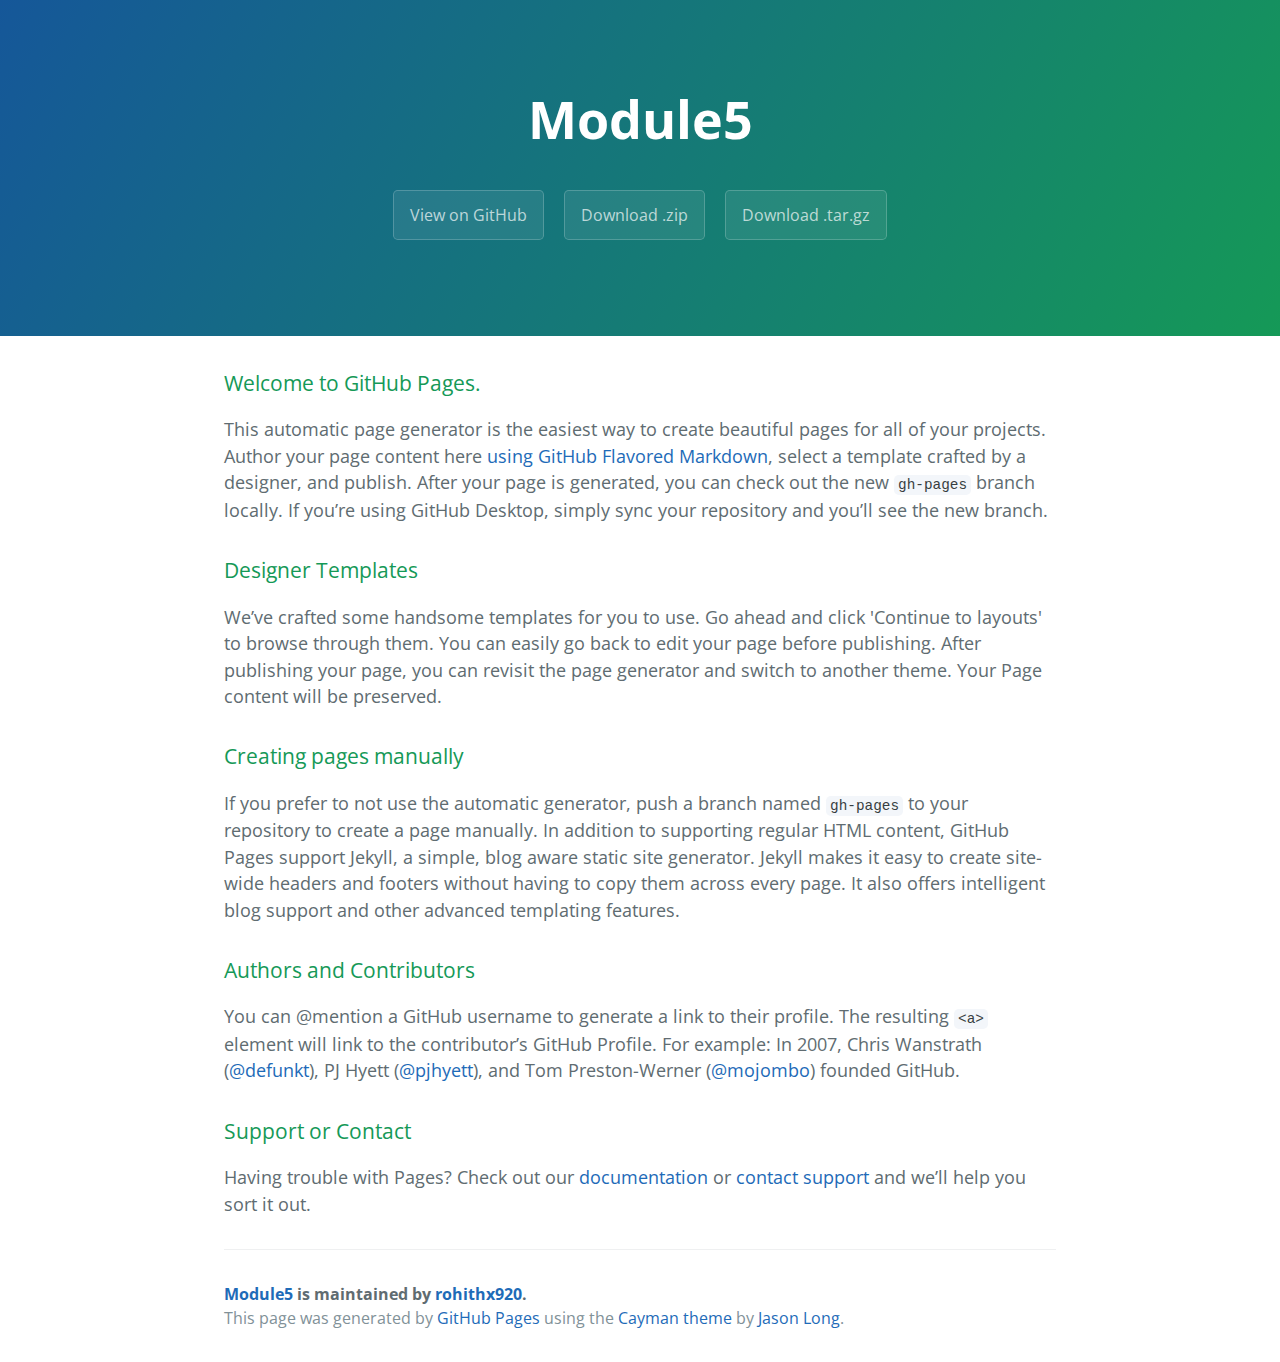
<file: index.html>
<!DOCTYPE html>
<html lang="en-us">
  <head>
    <meta charset="UTF-8">
    <title>Module5 by rohithx920</title>
    <meta name="viewport" content="width=device-width, initial-scale=1">
    <link rel="stylesheet" type="text/css" href="stylesheets/normalize.css" media="screen">
    <link href='https://fonts.googleapis.com/css?family=Open+Sans:400,700' rel='stylesheet' type='text/css'>
    <link rel="stylesheet" type="text/css" href="stylesheets/stylesheet.css" media="screen">
    <link rel="stylesheet" type="text/css" href="stylesheets/github-light.css" media="screen">
  </head>
  <body>
    <section class="page-header">
      <h1 class="project-name">Module5</h1>
      <h2 class="project-tagline"></h2>
      <a href="https://github.com/rohithx920/module5" class="btn">View on GitHub</a>
      <a href="https://github.com/rohithx920/module5/zipball/master" class="btn">Download .zip</a>
      <a href="https://github.com/rohithx920/module5/tarball/master" class="btn">Download .tar.gz</a>
    </section>

    <section class="main-content">
      <h3>
<a id="welcome-to-github-pages" class="anchor" href="#welcome-to-github-pages" aria-hidden="true"><span aria-hidden="true" class="octicon octicon-link"></span></a>Welcome to GitHub Pages.</h3>

<p>This automatic page generator is the easiest way to create beautiful pages for all of your projects. Author your page content here <a href="https://guides.github.com/features/mastering-markdown/">using GitHub Flavored Markdown</a>, select a template crafted by a designer, and publish. After your page is generated, you can check out the new <code>gh-pages</code> branch locally. If you’re using GitHub Desktop, simply sync your repository and you’ll see the new branch.</p>

<h3>
<a id="designer-templates" class="anchor" href="#designer-templates" aria-hidden="true"><span aria-hidden="true" class="octicon octicon-link"></span></a>Designer Templates</h3>

<p>We’ve crafted some handsome templates for you to use. Go ahead and click 'Continue to layouts' to browse through them. You can easily go back to edit your page before publishing. After publishing your page, you can revisit the page generator and switch to another theme. Your Page content will be preserved.</p>

<h3>
<a id="creating-pages-manually" class="anchor" href="#creating-pages-manually" aria-hidden="true"><span aria-hidden="true" class="octicon octicon-link"></span></a>Creating pages manually</h3>

<p>If you prefer to not use the automatic generator, push a branch named <code>gh-pages</code> to your repository to create a page manually. In addition to supporting regular HTML content, GitHub Pages support Jekyll, a simple, blog aware static site generator. Jekyll makes it easy to create site-wide headers and footers without having to copy them across every page. It also offers intelligent blog support and other advanced templating features.</p>

<h3>
<a id="authors-and-contributors" class="anchor" href="#authors-and-contributors" aria-hidden="true"><span aria-hidden="true" class="octicon octicon-link"></span></a>Authors and Contributors</h3>

<p>You can @mention a GitHub username to generate a link to their profile. The resulting <code>&lt;a&gt;</code> element will link to the contributor’s GitHub Profile. For example: In 2007, Chris Wanstrath (<a href="https://github.com/defunkt" class="user-mention">@defunkt</a>), PJ Hyett (<a href="https://github.com/pjhyett" class="user-mention">@pjhyett</a>), and Tom Preston-Werner (<a href="https://github.com/mojombo" class="user-mention">@mojombo</a>) founded GitHub.</p>

<h3>
<a id="support-or-contact" class="anchor" href="#support-or-contact" aria-hidden="true"><span aria-hidden="true" class="octicon octicon-link"></span></a>Support or Contact</h3>

<p>Having trouble with Pages? Check out our <a href="https://help.github.com/pages">documentation</a> or <a href="https://github.com/contact">contact support</a> and we’ll help you sort it out.</p>

      <footer class="site-footer">
        <span class="site-footer-owner"><a href="https://github.com/rohithx920/module5">Module5</a> is maintained by <a href="https://github.com/rohithx920">rohithx920</a>.</span>

        <span class="site-footer-credits">This page was generated by <a href="https://pages.github.com">GitHub Pages</a> using the <a href="https://github.com/jasonlong/cayman-theme">Cayman theme</a> by <a href="https://twitter.com/jasonlong">Jason Long</a>.</span>
      </footer>

    </section>

  
  </body>
</html>
</file>
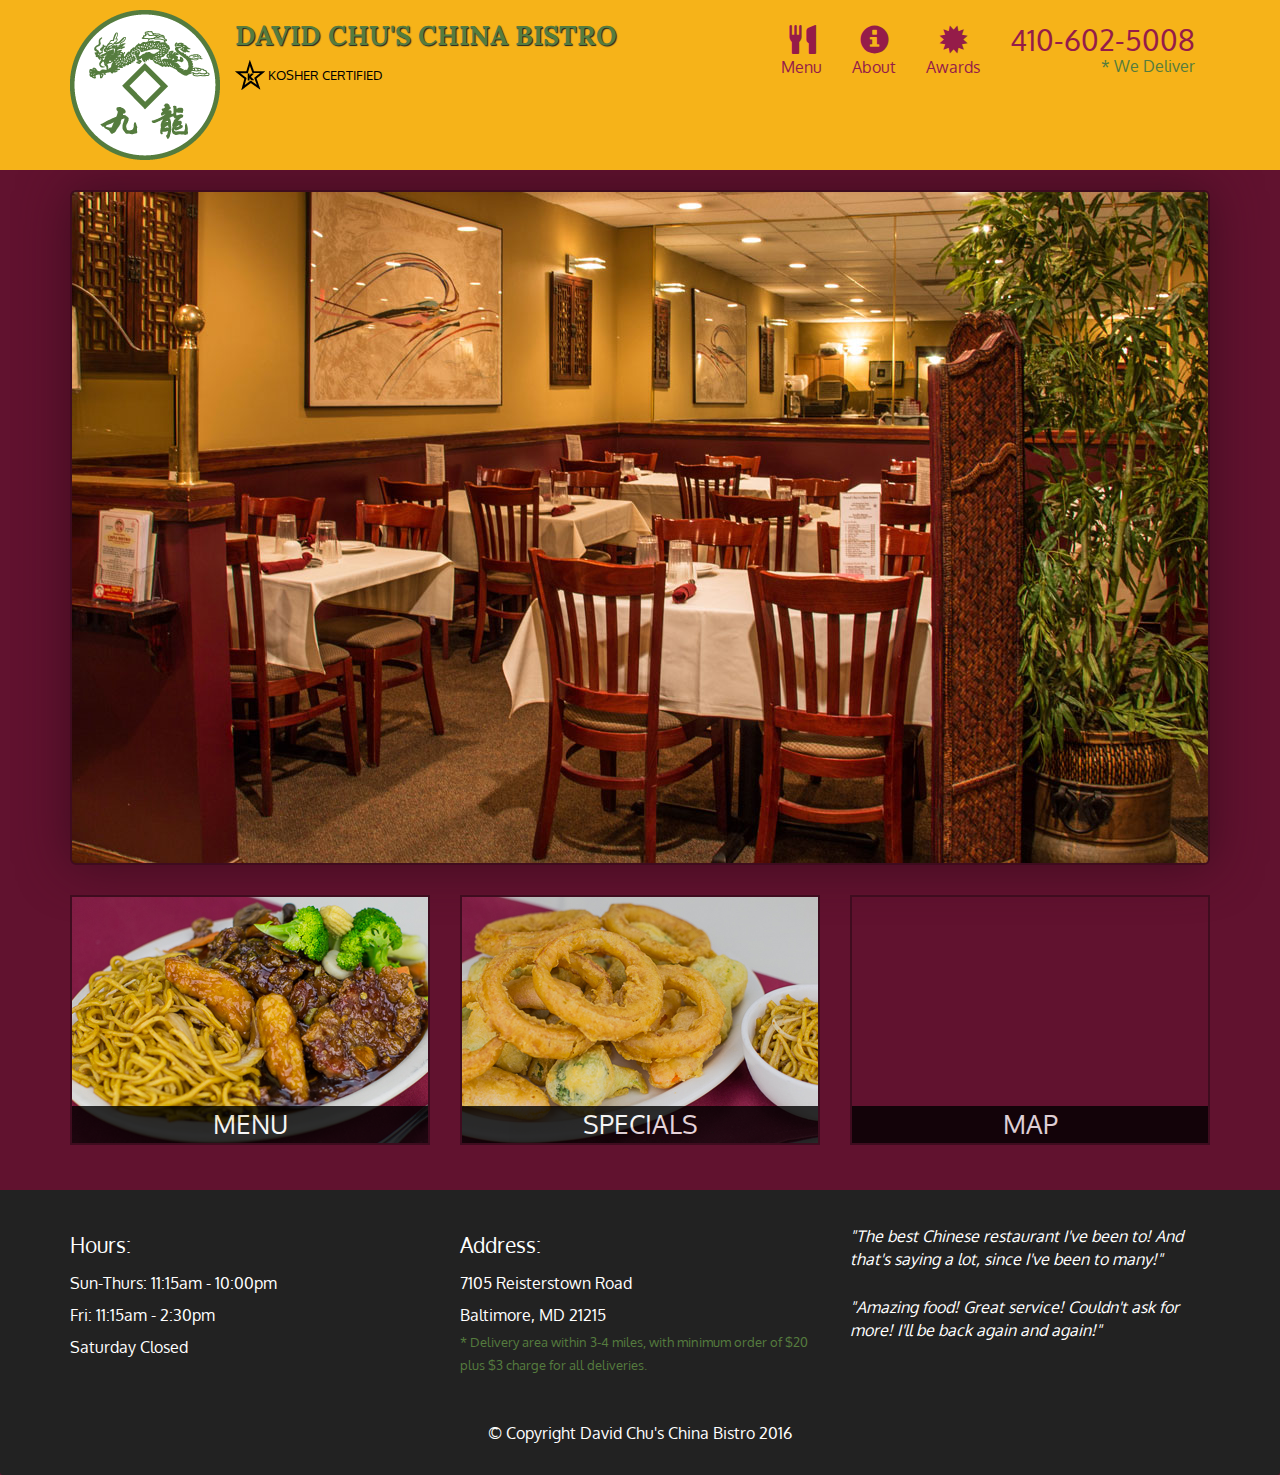
<file: after/index.html>
<!doctype html>
<html lang="en">
  <head>
    <meta charset="utf-8">
    <meta http-equiv="X-UA-Compatible" content="IE=edge">
    <meta name="viewport" content="width=device-width, initial-scale=1">
    <title>David Chu's China Bistro</title>
    <link rel="stylesheet" href="css/bootstrap.min.css">
    <link rel="stylesheet" href="css/styles.css">
    <link href='https://fonts.googleapis.com/css?family=Oxygen:400,300,700' rel='stylesheet' type='text/css'>
    <link href='https://fonts.googleapis.com/css?family=Lora' rel='stylesheet' type='text/css'>
  </head>
<body>
  <header>
    <nav id="header-nav" class="navbar navbar-default">
      <div class="container">
        <div class="navbar-header">
          <a href="index.html" class="pull-left visible-md visible-lg">
            <div id="logo-img"></div>
          </a>

          <div class="navbar-brand">
            <a href="index.html"><h1>David Chu's China Bistro</h1></a>
            <p>
              <img src="images/star-k-logo.png" alt="Kosher certification">
              <span>Kosher Certified</span>
            </p>
          </div>

          <button id="navbarToggle" type="button" class="navbar-toggle collapsed" data-toggle="collapse" data-target="#collapsable-nav" aria-expanded="false">
            <span class="sr-only">Toggle navigation</span>
            <span class="icon-bar"></span>
            <span class="icon-bar"></span>
            <span class="icon-bar"></span>
          </button>
        </div>
        
        <div id="collapsable-nav" class="collapse navbar-collapse">
           <ul id="nav-list" class="nav navbar-nav navbar-right">
            <li id="navHomeButton" class="visible-xs active">
              <a href="index.html">
                <span class="glyphicon glyphicon-home"></span> Home</a>
            </li>
            <li id="navMenuButton">
              <a href="#" onclick="$dc.loadMenuCategories();">
                <span class="glyphicon glyphicon-cutlery"></span><br class="hidden-xs"> Menu</a>
            </li>
            <li>
              <a href="#">
                <span class="glyphicon glyphicon-info-sign"></span><br class="hidden-xs"> About</a>
            </li>
            <li>
              <a href="#">
                <span class="glyphicon glyphicon-certificate"></span><br class="hidden-xs"> Awards</a>
            </li>
            <li id="phone" class="hidden-xs">
              <a href="tel:410-602-5008">
                <span>410-602-5008</span></a><div>* We Deliver</div>
            </li>
          </ul><!-- #nav-list -->
        </div><!-- .collapse .navbar-collapse -->
      </div><!-- .container -->
    </nav><!-- #header-nav -->
  </header>

  <div id="call-btn" class="visible-xs">
    <a class="btn" href="tel:410-602-5008">
    <span class="glyphicon glyphicon-earphone"></span>
    410-602-5008
    </a>
  </div>
  <div id="xs-deliver" class="text-center visible-xs">* We Deliver</div>

  <div id="main-content" class="container"></div>

  <footer class="panel-footer">
    <div class="container">
      <div class="row">
        <section id="hours" class="col-sm-4">
          <span>Hours:</span><br>
          Sun-Thurs: 11:15am - 10:00pm<br>
          Fri: 11:15am - 2:30pm<br>
          Saturday Closed
          <hr class="visible-xs">
        </section>
        <section id="address" class="col-sm-4">
          <span>Address:</span><br>
          7105 Reisterstown Road<br>
          Baltimore, MD 21215
          <p>* Delivery area within 3-4 miles, with minimum order of $20 plus $3 charge for all deliveries.</p>
          <hr class="visible-xs">
        </section>
        <section id="testimonials" class="col-sm-4">
          <p>"The best Chinese restaurant I've been to! And that's saying a lot, since I've been to many!"</p>
          <p>"Amazing food! Great service! Couldn't ask for more! I'll be back again and again!"</p>
        </section>
      </div>
      <div class="text-center">&copy; Copyright David Chu's China Bistro 2016</div>
    </div>
  </footer>

  <!-- jQuery (Bootstrap JS plugins depend on it) -->
  <script src="js/jquery-2.1.4.min.js"></script>
  <script src="js/bootstrap.min.js"></script>
  <script src="js/ajax-utils.js"></script>
  <script src="js/script.js"></script>
</body>
</html>
</file>
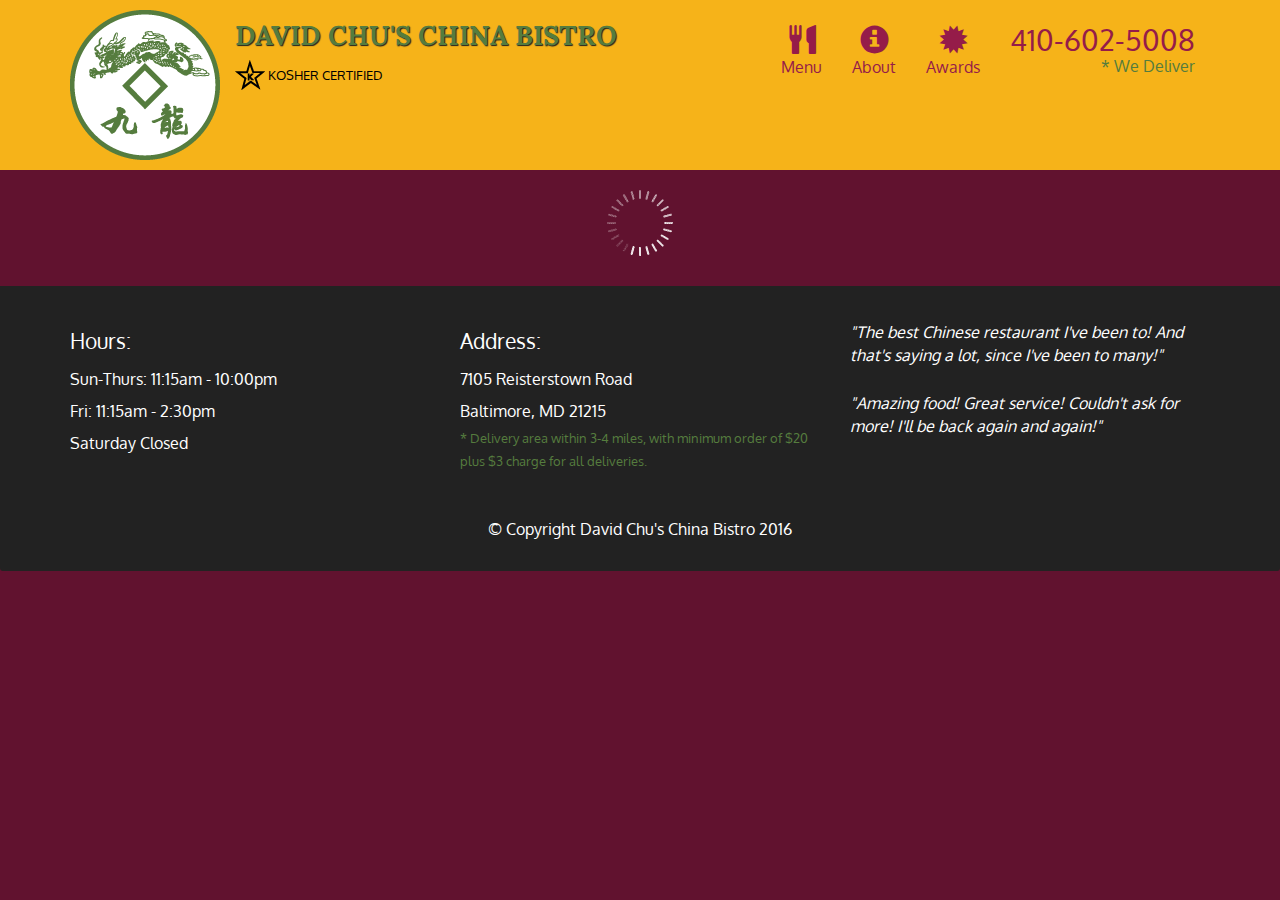
<file: version2/module5-solution-starter/index.html>
<!doctype html>
<html lang="en">
  <head>
    <meta charset="utf-8">
    <meta http-equiv="X-UA-Compatible" content="IE=edge">
    <meta name="viewport" content="width=device-width, initial-scale=1">
    <title>David Chu's China Bistro</title>
    <link rel="stylesheet" href="css/bootstrap.min.css">
    <link rel="stylesheet" href="css/styles.css">
    <link href='https://fonts.googleapis.com/css?family=Oxygen:400,300,700' rel='stylesheet' type='text/css'>
    <link href='https://fonts.googleapis.com/css?family=Lora' rel='stylesheet' type='text/css'>
  </head>
<body>
  <header>
    <nav id="header-nav" class="navbar navbar-default">
      <div class="container">
        <div class="navbar-header">
          <a href="index.html" class="pull-left visible-md visible-lg">
            <div id="logo-img" alt="Logo image"></div>
          </a>

          <div class="navbar-brand">
            <a href="index.html"><h1>David Chu's China Bistro</h1></a>
            <p>
              <img src="images/star-k-logo.png" alt="Kosher certification">
              <span>Kosher Certified</span>
            </p>
          </div>

          <button id="navbarToggle" type="button" class="navbar-toggle collapsed" data-toggle="collapse" data-target="#collapsable-nav" aria-expanded="false">
            <span class="sr-only">Toggle navigation</span>
            <span class="icon-bar"></span>
            <span class="icon-bar"></span>
            <span class="icon-bar"></span>
          </button>
        </div>
        
        <div id="collapsable-nav" class="collapse navbar-collapse">
           <ul id="nav-list" class="nav navbar-nav navbar-right">
            <li id="navHomeButton" class="visible-xs active">
              <a href="index.html">
                <span class="glyphicon glyphicon-home"></span> Home</a>
            </li>
            <li id="navMenuButton">
              <a href="#" onclick="$dc.loadMenuCategories();">
                <span class="glyphicon glyphicon-cutlery"></span><br class="hidden-xs"> Menu</a>
            </li>
            <li>
              <a href="#">
                <span class="glyphicon glyphicon-info-sign"></span><br class="hidden-xs"> About</a>
            </li>
            <li>
              <a href="#">
                <span class="glyphicon glyphicon-certificate"></span><br class="hidden-xs"> Awards</a>
            </li>
            <li id="phone" class="hidden-xs">
              <a href="tel:410-602-5008">
                <span>410-602-5008</span></a><div>* We Deliver</div>
            </li>
          </ul><!-- #nav-list -->
        </div><!-- .collapse .navbar-collapse -->
      </div><!-- .container -->
    </nav><!-- #header-nav -->
  </header>

  <div id="call-btn" class="visible-xs">
    <a class="btn" href="tel:410-602-5008">
    <span class="glyphicon glyphicon-earphone"></span>
    410-602-5008
    </a>
  </div>
  <div id="xs-deliver" class="text-center visible-xs">* We Deliver</div>

  <div id="main-content" class="container"></div>

  <footer class="panel-footer">
    <div class="container">
      <div class="row">
        <section id="hours" class="col-sm-4">
          <span>Hours:</span><br>
          Sun-Thurs: 11:15am - 10:00pm<br>
          Fri: 11:15am - 2:30pm<br>
          Saturday Closed
          <hr class="visible-xs">
        </section>
        <section id="address" class="col-sm-4">
          <span>Address:</span><br>
          7105 Reisterstown Road<br>
          Baltimore, MD 21215
          <p>* Delivery area within 3-4 miles, with minimum order of $20 plus $3 charge for all deliveries.</p>
          <hr class="visible-xs">
        </section>
        <section id="testimonials" class="col-sm-4">
          <p>"The best Chinese restaurant I've been to! And that's saying a lot, since I've been to many!"</p>
          <p>"Amazing food! Great service! Couldn't ask for more! I'll be back again and again!"</p>
        </section>
      </div>
      <div class="text-center">&copy; Copyright David Chu's China Bistro 2016</div>
    </div>
  </footer>

  <!-- jQuery (Bootstrap JS plugins depend on it) -->
  <script src="js/jquery-2.1.4.min.js"></script>
  <script src="js/bootstrap.min.js"></script>
  <script src="js/ajax-utils.js"></script>
  <script src="js/script.js"></script>
</body>
</html>
</file>
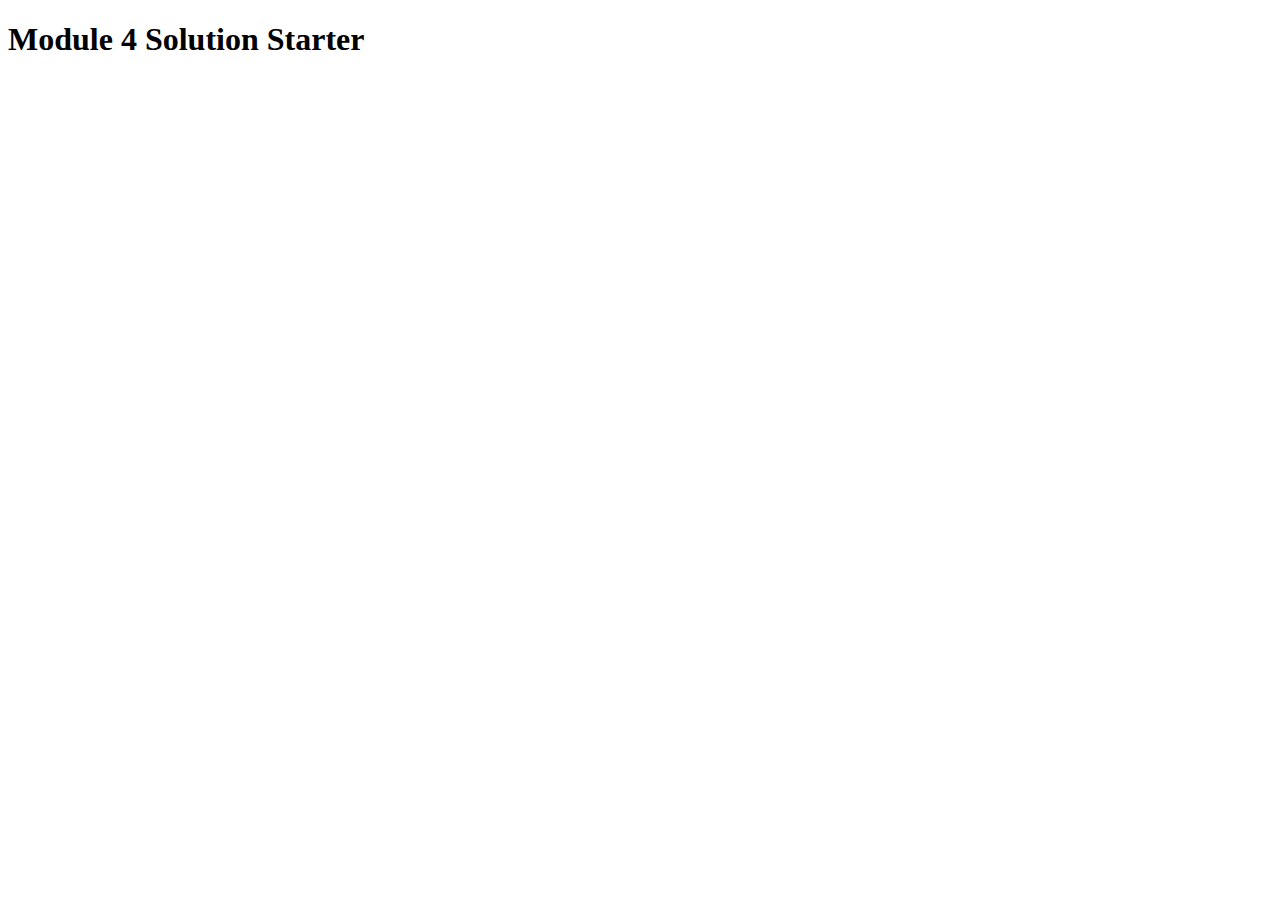
<file: version2/module4-solution-starter/easier/index.html>
<!DOCTYPE html>
<html>
<head>
  <meta charset="utf-8">
  <title>Module 4 Solution Starter</title>
  <script src="SpeakHello.js"></script>
  <script src="SpeakGoodBye.js"></script>
  <script src="script.js"></script>
</head>
<body>
  <h1>Module 4 Solution Starter</h1>
</body>
</html>
</file>
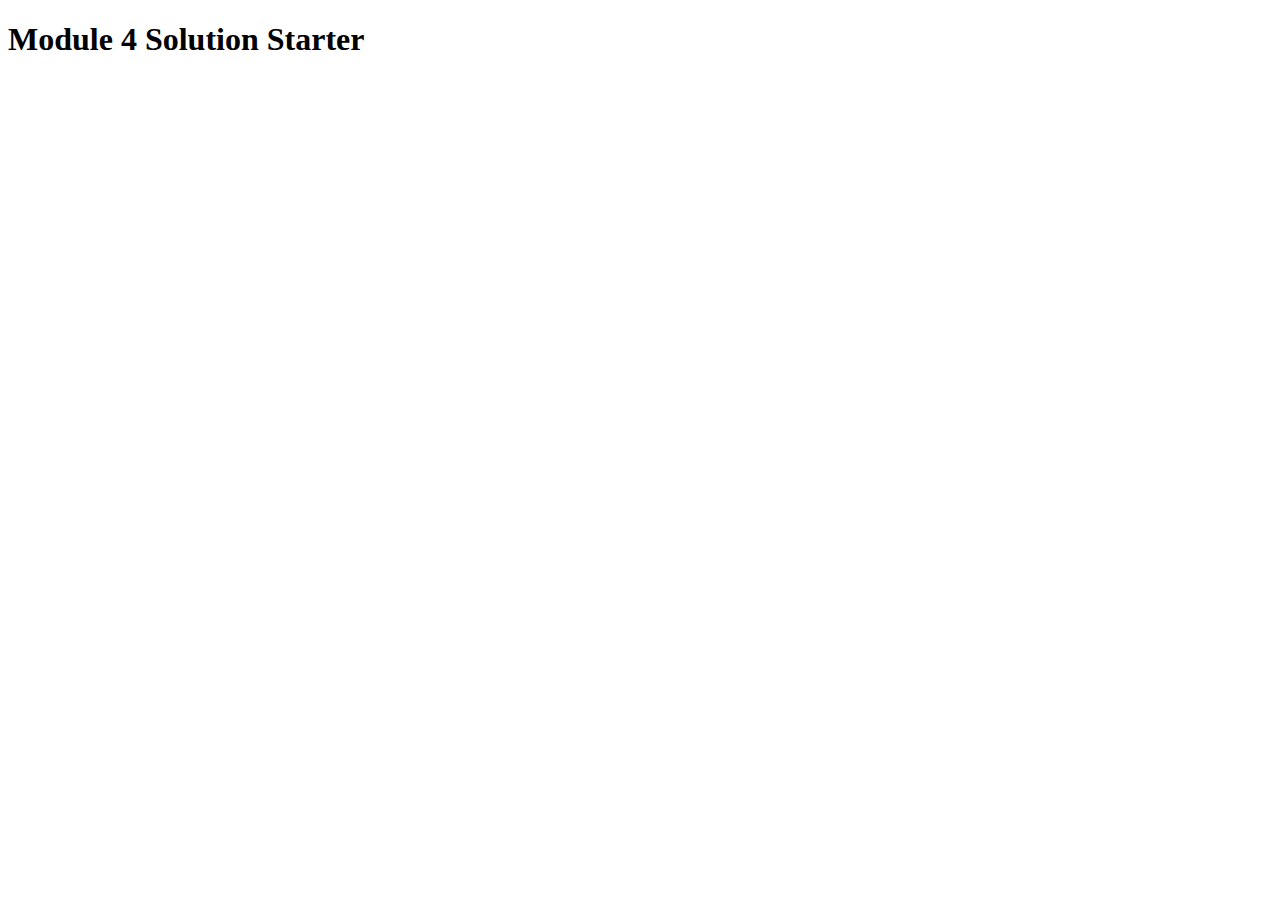
<file: version2/module4-solution-starter/harder/index.html>
<!DOCTYPE html>
<html>
<head>
  <meta charset="utf-8">
  <title>Module 4 Solution Starter</title>
  <script>
    var names = []; // DO NOT REMOVE
  </script>
  <script src="SpeakHello.js"></script>
  <script src="SpeakGoodBye.js"></script>
  <script src="script.js"></script>
</head>
<body>
  <h1>Module 4 Solution Starter</h1>
</body>
</html>
</file>
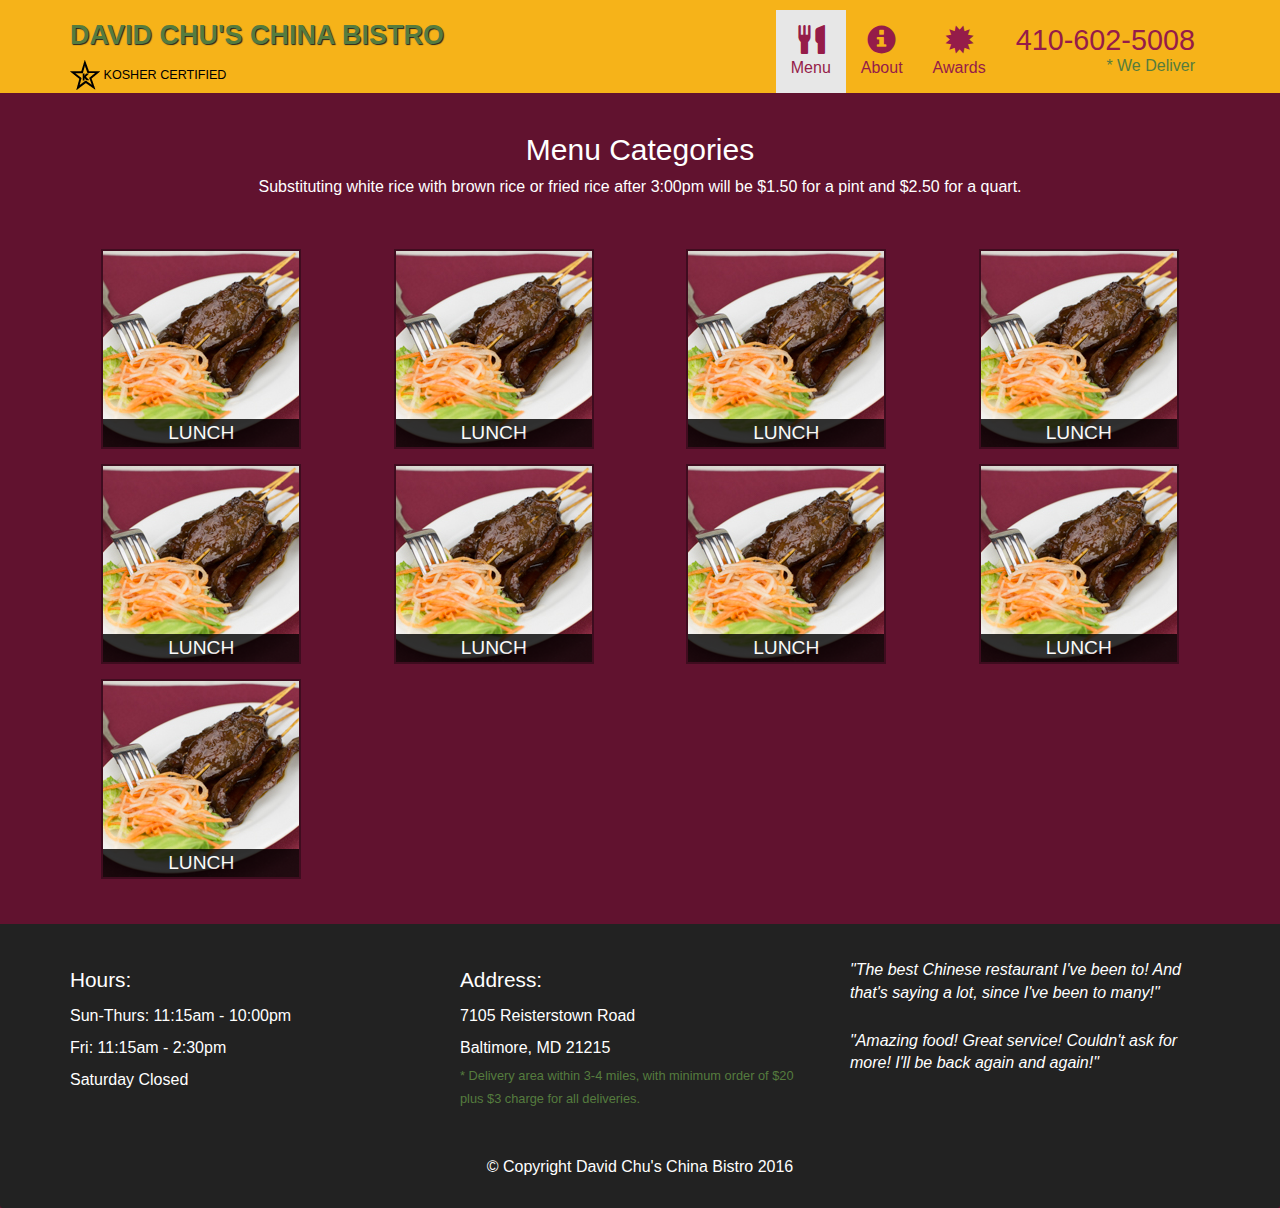
<file: module5/menu-categories.html>
<!doctype html>
<html lang="en">
  <head>
    <meta charset="utf-8">
    <meta http-equiv="X-UA-Compatible" content="IE=edge">
    <meta name="viewport" content="width=device-width, initial-scale=1">
    <title>David Chu's China Bistro</title>
    <link rel="stylesheet" href="css/bootstrap.min.css">
    <link rel="stylesheet" href="css/styles.css">
    <link href='https://fonts.googleapis.com/css?family=Oxygen:400,300,700' rel='stylesheet' type='text/css'>
    <link href='https://fonts.googleapis.com/css?family=Lora' rel='stylesheet' type='text/css'>
  </head>
<body>
  <header>
    <nav id="header-nav" class="navbar navbar-default">
      <div class="container">
        <div class="navbar-header">
          <a href="index.html" class="pull-left visible-md visible-lg">
            <div id="logo-img"></div>
          </a>

          <div class="navbar-brand">
            <a href="index.html"><h1>David Chu's China Bistro</h1></a>
            <p>
              <img src="images/star-k-logo.png" alt="Kosher certification">
              <span>Kosher Certified</span>
            </p>
          </div>

          <button type="button" class="navbar-toggle collapsed" data-toggle="collapse" data-target="#collapsable-nav" aria-expanded="false">
            <span class="sr-only">Toggle navigation</span>
            <span class="icon-bar"></span>
            <span class="icon-bar"></span>
            <span class="icon-bar"></span>
          </button>
        </div>
        
        <div id="collapsable-nav" class="collapse navbar-collapse">
           <ul id="nav-list" class="nav navbar-nav navbar-right">
             <li class="visible-xs">
                      <a href="index.html">
                        <span class="glyphicon glyphicon-home"></span><br class="hidden-xs"> Home</a>
            </li>
            <li class="active">
              <a href="menu-categories.html">
                <span class="glyphicon glyphicon-cutlery"></span><br class="hidden-xs"> Menu</a>
            </li>
            <li>
              <a href="#">
                <span class="glyphicon glyphicon-info-sign"></span><br class="hidden-xs"> About</a>
            </li>
            <li>
              <a href="#">
                <span class="glyphicon glyphicon-certificate"></span><br class="hidden-xs"> Awards</a>
            </li>
            <li id="phone" class="hidden-xs">
              <a href="tel:410-602-5008">
                <span>410-602-5008</span></a><div>* We Deliver</div>
            </li>
          </ul><!-- #nav-list -->
        </div><!-- .collapse .navbar-collapse -->
      </div><!-- .container -->
    </nav><!-- #header-nav -->
  </header>

  <div id="call-btn" class="visible-xs">
    <a class="btn" href="tel:410-602-5008">
    <span class="glyphicon glyphicon-earphone"></span>
    410-602-5008
    </a>
  </div>
  <div id="xs-deliver" class="text-center visible-xs">* We Deliver</div>

  <div id="main-content" class="container">
    <h2 id="menu-categories-title" class="text-center">Menu Categories</h2>
    <div class="text-center">
      Substituting white rice with brown rice or fried rice after 3:00pm will be $1.50 for a pint and $2.50 for a quart.
    </div>

    <section class="row">
      <div class="col-md-3 col-sm-4 col-xs-6 col-xxs-12">
        <a href="single-category.html">
          <div class="category-tile">
            <img width="200" height="200" src="images/menu/B/B.jpg" alt="Lunch">
            <span>Lunch</span>
          </div>
        </a>
      </div>
      <div class="col-md-3 col-sm-4 col-xs-6 col-xxs-12">
        <a href="single-category.html">
          <div class="category-tile">
            <img width="200" height="200" src="images/menu/B/B.jpg" alt="Lunch">
            <span>Lunch</span>
          </div>
        </a>
      </div>
      <div class="col-md-3 col-sm-4 col-xs-6 col-xxs-12">
        <a href="single-category.html">
          <div class="category-tile">
            <img width="200" height="200" src="images/menu/B/B.jpg" alt="Lunch">
            <span>Lunch</span>
          </div>
        </a>
      </div>
      <div class="col-md-3 col-sm-4 col-xs-6 col-xxs-12">
        <a href="single-category.html">
          <div class="category-tile">
            <img width="200" height="200" src="images/menu/B/B.jpg" alt="Lunch">
            <span>Lunch</span>
          </div>
        </a>
      </div>
      <div class="col-md-3 col-sm-4 col-xs-6 col-xxs-12">
        <a href="single-category.html">
          <div class="category-tile">
            <img width="200" height="200" src="images/menu/B/B.jpg" alt="Lunch">
            <span>Lunch</span>
          </div>
        </a>
      </div>
      <div class="col-md-3 col-sm-4 col-xs-6 col-xxs-12">
        <a href="single-category.html">
          <div class="category-tile">
            <img width="200" height="200" src="images/menu/B/B.jpg" alt="Lunch">
            <span>Lunch</span>
          </div>
        </a>
      </div>
      <div class="col-md-3 col-sm-4 col-xs-6 col-xxs-12">
        <a href="single-category.html">
          <div class="category-tile">
            <img width="200" height="200" src="images/menu/B/B.jpg" alt="Lunch">
            <span>Lunch</span>
          </div>
        </a>
      </div>
      <div class="col-md-3 col-sm-4 col-xs-6 col-xxs-12">
        <a href="single-category.html">
          <div class="category-tile">
            <img width="200" height="200" src="images/menu/B/B.jpg" alt="Lunch">
            <span>Lunch</span>
          </div>
        </a>
      </div>
      <div class="col-md-3 col-sm-4 col-xs-6 col-xxs-12">
        <a href="single-category.html">
          <div class="category-tile">
            <img width="200" height="200" src="images/menu/B/B.jpg" alt="Lunch">
            <span>Lunch</span>
          </div>
        </a>
      </div>
    </section>

  </div><!-- End of #main-content -->

  <footer class="panel-footer">
    <div class="container">
      <div class="row">
        <section id="hours" class="col-sm-4">
          <span>Hours:</span><br>
          Sun-Thurs: 11:15am - 10:00pm<br>
          Fri: 11:15am - 2:30pm<br>
          Saturday Closed
          <hr class="visible-xs">
        </section>
        <section id="address" class="col-sm-4">
          <span>Address:</span><br>
          7105 Reisterstown Road<br>
          Baltimore, MD 21215
          <p>* Delivery area within 3-4 miles, with minimum order of $20 plus $3 charge for all deliveries.</p>
          <hr class="visible-xs">
        </section>
        <section id="testimonials" class="col-sm-4">
          <p>"The best Chinese restaurant I've been to! And that's saying a lot, since I've been to many!"</p>
          <p>"Amazing food! Great service! Couldn't ask for more! I'll be back again and again!"</p>
        </section>
      </div>
      <div class="text-center">&copy; Copyright David Chu's China Bistro 2016</div>
    </div>
  </footer>

  <!-- jQuery (Bootstrap JS plugins depend on it) -->
  <!-- jQuery (Bootstrap JS plugins depend on it) -->
      <script src="js/jquery-3.1.0.min.js"></script>
      <script src="js/bootstrap.min.js"></script>
      <!--<script src="js/script.js"></script> -->
</body>
</html>
</file>
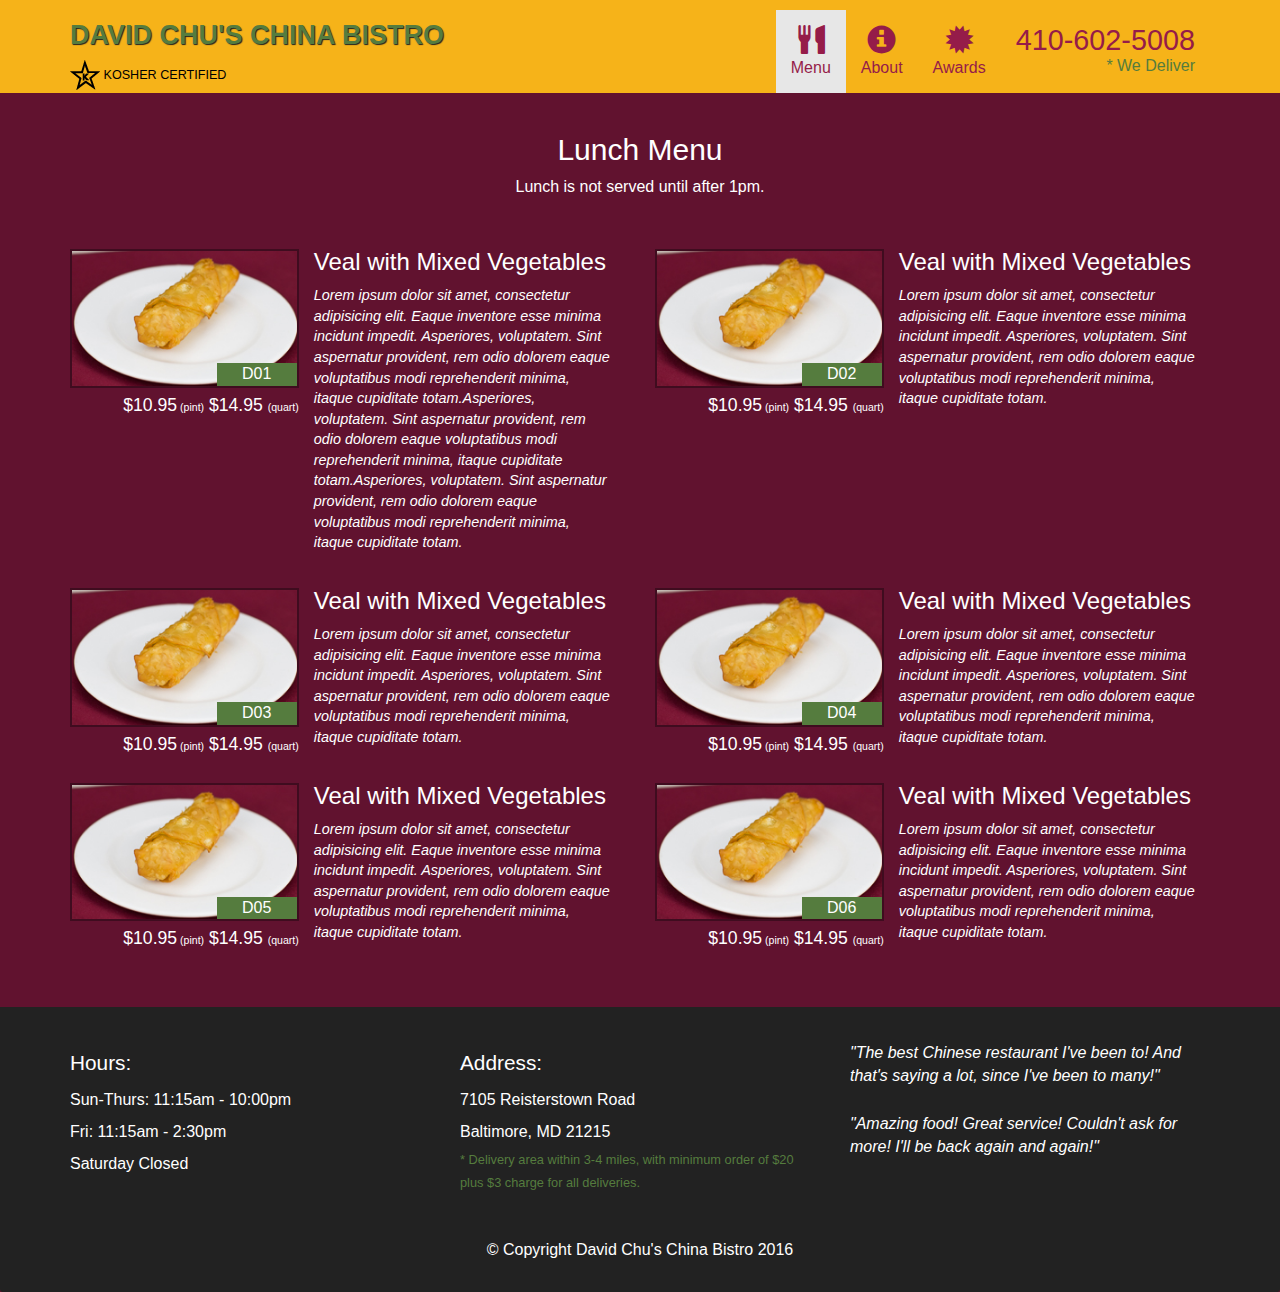
<file: module5/single-category.html>
<!doctype html>
<html lang="en">
  <head>
    <meta charset="utf-8">
    <meta http-equiv="X-UA-Compatible" content="IE=edge">
    <meta name="viewport" content="width=device-width, initial-scale=1">
    <title>David Chu's China Bistro</title>
    <link rel="stylesheet" href="css/bootstrap.min.css">
    <link rel="stylesheet" href="css/styles.css">
    <link href='https://fonts.googleapis.com/css?family=Oxygen:400,300,700' rel='stylesheet' type='text/css'>
    <link href='https://fonts.googleapis.com/css?family=Lora' rel='stylesheet' type='text/css'>
  </head>
<body>
  <header>
    <nav id="header-nav" class="navbar navbar-default">
      <div class="container">
        <div class="navbar-header">
          <a href="index.html" class="pull-left visible-md visible-lg">
            <div id="logo-img"></div>
          </a>

          <div class="navbar-brand">
            <a href="index.html"><h1>David Chu's China Bistro</h1></a>
            <p>
              <img src="images/star-k-logo.png" alt="Kosher certification">
              <span>Kosher Certified</span>
            </p>
          </div>

          <button type="button" class="navbar-toggle collapsed" data-toggle="collapse" data-target="#collapsable-nav" aria-expanded="false">
            <span class="sr-only">Toggle navigation</span>
            <span class="icon-bar"></span>
            <span class="icon-bar"></span>
            <span class="icon-bar"></span>
          </button>
        </div>
        
        <div id="collapsable-nav" class="collapse navbar-collapse">
           <ul id="nav-list" class="nav navbar-nav navbar-right">
             <li class="visible-xs">
                      <a href="index.html">
                        <span class="glyphicon glyphicon-home"></span><br class="hidden-xs"> Home</a>
            </li>
            <li class="active">
              <a href="menu-categories.html">
                <span class="glyphicon glyphicon-cutlery"></span><br class="hidden-xs"> Menu</a>
            </li>
            <li>
              <a href="#">
                <span class="glyphicon glyphicon-info-sign"></span><br class="hidden-xs"> About</a>
            </li>
            <li>
              <a href="#">
                <span class="glyphicon glyphicon-certificate"></span><br class="hidden-xs"> Awards</a>
            </li>
            <li id="phone" class="hidden-xs">
              <a href="tel:410-602-5008">
                <span>410-602-5008</span></a><div>* We Deliver</div>
            </li>
          </ul><!-- #nav-list -->
        </div><!-- .collapse .navbar-collapse -->
      </div><!-- .container -->
    </nav><!-- #header-nav -->
  </header>

  <div id="call-btn" class="visible-xs">
    <a class="btn" href="tel:410-602-5008">
    <span class="glyphicon glyphicon-earphone"></span>
    410-602-5008
    </a>
  </div>
  <div id="xs-deliver" class="text-center visible-xs">* We Deliver</div>

  <div id="main-content" class="container">
    <h2 id="menu-categories-title" class="text-center">Lunch Menu</h2>
    <div class="text-center">Lunch is not served until after 1pm.</div>

    <section class="row">
      <div class="menu-item-tile col-md-6">
        <div class="row">
          <div class="col-sm-5">
            <div class="menu-item-photo">
              <div>D01</div>
              <img class="img-responsive" width="250" height="150" src="images/menu/B/B-1.jpg" alt="Item">
            </div>
            <div class="menu-item-price">$10.95<span> (pint)</span> $14.95 <span>(quart)</span></div>
          </div>
          <div class="menu-item-description col-sm-7">
            <h3 class="menu-item-title">Veal with Mixed Vegetables</h3>
            <p class="menu-item-details">Lorem ipsum dolor sit amet, consectetur adipisicing elit. Eaque inventore esse minima incidunt impedit. Asperiores, voluptatem. Sint aspernatur provident, rem odio dolorem eaque voluptatibus modi reprehenderit minima, itaque cupiditate totam.Asperiores, voluptatem. Sint aspernatur provident, rem odio dolorem eaque voluptatibus modi reprehenderit minima, itaque cupiditate totam.Asperiores, voluptatem. Sint aspernatur provident, rem odio dolorem eaque voluptatibus modi reprehenderit minima, itaque cupiditate totam.</p>
          </div>
        </div>
        <hr class="visible-xs">
      </div>

      <div class="menu-item-tile col-md-6">
        <div class="row">
          <div class="col-sm-5">
            <div class="menu-item-photo">
              <div>D02</div>
              <img class="img-responsive" width="250" height="150" src="images/menu/B/B-1.jpg" alt="Item">
            </div>
            <div class="menu-item-price">$10.95<span> (pint)</span> $14.95 <span>(quart)</span></div>
          </div>
          <div class="menu-item-description col-sm-7">
            <h3 class="menu-item-title">Veal with Mixed Vegetables</h3>
            <p class="menu-item-details">Lorem ipsum dolor sit amet, consectetur adipisicing elit. Eaque inventore esse minima incidunt impedit. Asperiores, voluptatem. Sint aspernatur provident, rem odio dolorem eaque voluptatibus modi reprehenderit minima, itaque cupiditate totam.</p>
          </div>
        </div>
        <hr class="visible-xs">
      </div>
      <!-- Add after every 2nd menu-item-tile -->
      <div class="clearfix visible-lg-block visible-md-block"></div>

      <div class="menu-item-tile col-md-6">
        <div class="row">
          <div class="col-sm-5">
            <div class="menu-item-photo">
              <div>D03</div>
              <img class="img-responsive" width="250" height="150" src="images/menu/B/B-1.jpg" alt="Item">
            </div>
            <div class="menu-item-price">$10.95<span> (pint)</span> $14.95 <span>(quart)</span></div>
          </div>
          <div class="menu-item-description col-sm-7">
            <h3 class="menu-item-title">Veal with Mixed Vegetables</h3>
            <p class="menu-item-details">Lorem ipsum dolor sit amet, consectetur adipisicing elit. Eaque inventore esse minima incidunt impedit. Asperiores, voluptatem. Sint aspernatur provident, rem odio dolorem eaque voluptatibus modi reprehenderit minima, itaque cupiditate totam.</p>
          </div>
        </div>
        <hr class="visible-xs">
      </div>

      <div class="menu-item-tile col-md-6">
        <div class="row">
          <div class="col-sm-5">
            <div class="menu-item-photo">
              <div>D04</div>
              <img class="img-responsive" width="250" height="150" src="images/menu/B/B-1.jpg" alt="Item">
            </div>
            <div class="menu-item-price">$10.95<span> (pint)</span> $14.95 <span>(quart)</span></div>
          </div>
          <div class="menu-item-description col-sm-7">
            <h3 class="menu-item-title">Veal with Mixed Vegetables</h3>
            <p class="menu-item-details">Lorem ipsum dolor sit amet, consectetur adipisicing elit. Eaque inventore esse minima incidunt impedit. Asperiores, voluptatem. Sint aspernatur provident, rem odio dolorem eaque voluptatibus modi reprehenderit minima, itaque cupiditate totam.</p>
          </div>
        </div>
        <hr class="visible-xs">
      </div>
      <!-- Add after every 2nd menu-item-tile -->
      <div class="clearfix visible-lg-block visible-md-block"></div>

      <div class="menu-item-tile col-md-6">
        <div class="row">
          <div class="col-sm-5">
            <div class="menu-item-photo">
              <div>D05</div>
              <img class="img-responsive" width="250" height="150" src="images/menu/B/B-1.jpg" alt="Item">
            </div>
            <div class="menu-item-price">$10.95<span> (pint)</span> $14.95 <span>(quart)</span></div>
          </div>
          <div class="menu-item-description col-sm-7">
            <h3 class="menu-item-title">Veal with Mixed Vegetables</h3>
            <p class="menu-item-details">Lorem ipsum dolor sit amet, consectetur adipisicing elit. Eaque inventore esse minima incidunt impedit. Asperiores, voluptatem. Sint aspernatur provident, rem odio dolorem eaque voluptatibus modi reprehenderit minima, itaque cupiditate totam.</p>
          </div>
        </div>
        <hr class="visible-xs">
      </div>

      <div class="menu-item-tile col-md-6">
        <div class="row">
          <div class="col-sm-5">
            <div class="menu-item-photo">
              <div>D06</div>
              <img class="img-responsive" width="250" height="150" src="images/menu/B/B-1.jpg" alt="Item">
            </div>
            <div class="menu-item-price">$10.95<span> (pint)</span> $14.95 <span>(quart)</span></div>
          </div>
          <div class="menu-item-description col-sm-7">
            <h3 class="menu-item-title">Veal with Mixed Vegetables</h3>
            <p class="menu-item-details">Lorem ipsum dolor sit amet, consectetur adipisicing elit. Eaque inventore esse minima incidunt impedit. Asperiores, voluptatem. Sint aspernatur provident, rem odio dolorem eaque voluptatibus modi reprehenderit minima, itaque cupiditate totam.</p>
          </div>
        </div>
        <hr class="visible-xs">
      </div>
      <!-- Add after every 2nd menu-item-tile -->
      <div class="clearfix visible-lg-block visible-md-block"></div>

    </section>

  </div><!-- End of #main-content -->

  <footer class="panel-footer">
    <div class="container">
      <div class="row">
        <section id="hours" class="col-sm-4">
          <span>Hours:</span><br>
          Sun-Thurs: 11:15am - 10:00pm<br>
          Fri: 11:15am - 2:30pm<br>
          Saturday Closed
          <hr class="visible-xs">
        </section>
        <section id="address" class="col-sm-4">
          <span>Address:</span><br>
          7105 Reisterstown Road<br>
          Baltimore, MD 21215
          <p>* Delivery area within 3-4 miles, with minimum order of $20 plus $3 charge for all deliveries.</p>
          <hr class="visible-xs">
        </section>
        <section id="testimonials" class="col-sm-4">
          <p>"The best Chinese restaurant I've been to! And that's saying a lot, since I've been to many!"</p>
          <p>"Amazing food! Great service! Couldn't ask for more! I'll be back again and again!"</p>
        </section>
      </div>
      <div class="text-center">&copy; Copyright David Chu's China Bistro 2016</div>
    </div>
  </footer>

  <!-- jQuery (Bootstrap JS plugins depend on it) -->
  <!-- jQuery (Bootstrap JS plugins depend on it) -->
      <script src="js/jquery-3.1.0.min.js"></script>
      <script src="js/bootstrap.min.js"></script>
      <!--<script src="js/script.js"></script> -->
</body>
</html>
</file>
<file: stylesheets/stylesheet.css>
* {
  box-sizing: border-box; }

body {
  padding: 0;
  margin: 0;
  font-family: "Open Sans", "Helvetica Neue", Helvetica, Arial, sans-serif;
  font-size: 16px;
  line-height: 1.5;
  color: #606c71; }

a {
  color: #1e6bb8;
  text-decoration: none; }
  a:hover {
    text-decoration: underline; }

.btn {
  display: inline-block;
  margin-bottom: 1rem;
  color: rgba(255, 255, 255, 0.7);
  background-color: rgba(255, 255, 255, 0.08);
  border-color: rgba(255, 255, 255, 0.2);
  border-style: solid;
  border-width: 1px;
  border-radius: 0.3rem;
  transition: color 0.2s, background-color 0.2s, border-color 0.2s; }
  .btn + .btn {
    margin-left: 1rem; }

.btn:hover {
  color: rgba(255, 255, 255, 0.8);
  text-decoration: none;
  background-color: rgba(255, 255, 255, 0.2);
  border-color: rgba(255, 255, 255, 0.3); }

@media screen and (min-width: 64em) {
  .btn {
    padding: 0.75rem 1rem; } }

@media screen and (min-width: 42em) and (max-width: 64em) {
  .btn {
    padding: 0.6rem 0.9rem;
    font-size: 0.9rem; } }

@media screen and (max-width: 42em) {
  .btn {
    display: block;
    width: 100%;
    padding: 0.75rem;
    font-size: 0.9rem; }
    .btn + .btn {
      margin-top: 1rem;
      margin-left: 0; } }

.page-header {
  color: #fff;
  text-align: center;
  background-color: #159957;
  background-image: linear-gradient(120deg, #155799, #159957); }

@media screen and (min-width: 64em) {
  .page-header {
    padding: 5rem 6rem; } }

@media screen and (min-width: 42em) and (max-width: 64em) {
  .page-header {
    padding: 3rem 4rem; } }

@media screen and (max-width: 42em) {
  .page-header {
    padding: 2rem 1rem; } }

.project-name {
  margin-top: 0;
  margin-bottom: 0.1rem; }

@media screen and (min-width: 64em) {
  .project-name {
    font-size: 3.25rem; } }

@media screen and (min-width: 42em) and (max-width: 64em) {
  .project-name {
    font-size: 2.25rem; } }

@media screen and (max-width: 42em) {
  .project-name {
    font-size: 1.75rem; } }

.project-tagline {
  margin-bottom: 2rem;
  font-weight: normal;
  opacity: 0.7; }

@media screen and (min-width: 64em) {
  .project-tagline {
    font-size: 1.25rem; } }

@media screen and (min-width: 42em) and (max-width: 64em) {
  .project-tagline {
    font-size: 1.15rem; } }

@media screen and (max-width: 42em) {
  .project-tagline {
    font-size: 1rem; } }

.main-content :first-child {
  margin-top: 0; }
.main-content img {
  max-width: 100%; }
.main-content h1, .main-content h2, .main-content h3, .main-content h4, .main-content h5, .main-content h6 {
  margin-top: 2rem;
  margin-bottom: 1rem;
  font-weight: normal;
  color: #159957; }
.main-content p {
  margin-bottom: 1em; }
.main-content code {
  padding: 2px 4px;
  font-family: Consolas, "Liberation Mono", Menlo, Courier, monospace;
  font-size: 0.9rem;
  color: #383e41;
  background-color: #f3f6fa;
  border-radius: 0.3rem; }
.main-content pre {
  padding: 0.8rem;
  margin-top: 0;
  margin-bottom: 1rem;
  font: 1rem Consolas, "Liberation Mono", Menlo, Courier, monospace;
  color: #567482;
  word-wrap: normal;
  background-color: #f3f6fa;
  border: solid 1px #dce6f0;
  border-radius: 0.3rem; }
  .main-content pre > code {
    padding: 0;
    margin: 0;
    font-size: 0.9rem;
    color: #567482;
    word-break: normal;
    white-space: pre;
    background: transparent;
    border: 0; }
.main-content .highlight {
  margin-bottom: 1rem; }
  .main-content .highlight pre {
    margin-bottom: 0;
    word-break: normal; }
.main-content .highlight pre, .main-content pre {
  padding: 0.8rem;
  overflow: auto;
  font-size: 0.9rem;
  line-height: 1.45;
  border-radius: 0.3rem; }
.main-content pre code, .main-content pre tt {
  display: inline;
  max-width: initial;
  padding: 0;
  margin: 0;
  overflow: initial;
  line-height: inherit;
  word-wrap: normal;
  background-color: transparent;
  border: 0; }
  .main-content pre code:before, .main-content pre code:after, .main-content pre tt:before, .main-content pre tt:after {
    content: normal; }
.main-content ul, .main-content ol {
  margin-top: 0; }
.main-content blockquote {
  padding: 0 1rem;
  margin-left: 0;
  color: #819198;
  border-left: 0.3rem solid #dce6f0; }
  .main-content blockquote > :first-child {
    margin-top: 0; }
  .main-content blockquote > :last-child {
    margin-bottom: 0; }
.main-content table {
  display: block;
  width: 100%;
  overflow: auto;
  word-break: normal;
  word-break: keep-all; }
  .main-content table th {
    font-weight: bold; }
  .main-content table th, .main-content table td {
    padding: 0.5rem 1rem;
    border: 1px solid #e9ebec; }
.main-content dl {
  padding: 0; }
  .main-content dl dt {
    padding: 0;
    margin-top: 1rem;
    font-size: 1rem;
    font-weight: bold; }
  .main-content dl dd {
    padding: 0;
    margin-bottom: 1rem; }
.main-content hr {
  height: 2px;
  padding: 0;
  margin: 1rem 0;
  background-color: #eff0f1;
  border: 0; }

@media screen and (min-width: 64em) {
  .main-content {
    max-width: 64rem;
    padding: 2rem 6rem;
    margin: 0 auto;
    font-size: 1.1rem; } }

@media screen and (min-width: 42em) and (max-width: 64em) {
  .main-content {
    padding: 2rem 4rem;
    font-size: 1.1rem; } }

@media screen and (max-width: 42em) {
  .main-content {
    padding: 2rem 1rem;
    font-size: 1rem; } }

.site-footer {
  padding-top: 2rem;
  margin-top: 2rem;
  border-top: solid 1px #eff0f1; }

.site-footer-owner {
  display: block;
  font-weight: bold; }

.site-footer-credits {
  color: #819198; }

@media screen and (min-width: 64em) {
  .site-footer {
    font-size: 1rem; } }

@media screen and (min-width: 42em) and (max-width: 64em) {
  .site-footer {
    font-size: 1rem; } }

@media screen and (max-width: 42em) {
  .site-footer {
    font-size: 0.9rem; } }
</file>
<file: stylesheets/github-light.css>
/*
The MIT License (MIT)

Copyright (c) 2016 GitHub, Inc.

Permission is hereby granted, free of charge, to any person obtaining a copy
of this software and associated documentation files (the "Software"), to deal
in the Software without restriction, including without limitation the rights
to use, copy, modify, merge, publish, distribute, sublicense, and/or sell
copies of the Software, and to permit persons to whom the Software is
furnished to do so, subject to the following conditions:

The above copyright notice and this permission notice shall be included in all
copies or substantial portions of the Software.

THE SOFTWARE IS PROVIDED "AS IS", WITHOUT WARRANTY OF ANY KIND, EXPRESS OR
IMPLIED, INCLUDING BUT NOT LIMITED TO THE WARRANTIES OF MERCHANTABILITY,
FITNESS FOR A PARTICULAR PURPOSE AND NONINFRINGEMENT. IN NO EVENT SHALL THE
AUTHORS OR COPYRIGHT HOLDERS BE LIABLE FOR ANY CLAIM, DAMAGES OR OTHER
LIABILITY, WHETHER IN AN ACTION OF CONTRACT, TORT OR OTHERWISE, ARISING FROM,
OUT OF OR IN CONNECTION WITH THE SOFTWARE OR THE USE OR OTHER DEALINGS IN THE
SOFTWARE.

*/

.pl-c /* comment */ {
  color: #969896;
}

.pl-c1 /* constant, variable.other.constant, support, meta.property-name, support.constant, support.variable, meta.module-reference, markup.raw, meta.diff.header */,
.pl-s .pl-v /* string variable */ {
  color: #0086b3;
}

.pl-e /* entity */,
.pl-en /* entity.name */ {
  color: #795da3;
}

.pl-smi /* variable.parameter.function, storage.modifier.package, storage.modifier.import, storage.type.java, variable.other */,
.pl-s .pl-s1 /* string source */ {
  color: #333;
}

.pl-ent /* entity.name.tag */ {
  color: #63a35c;
}

.pl-k /* keyword, storage, storage.type */ {
  color: #a71d5d;
}

.pl-s /* string */,
.pl-pds /* punctuation.definition.string, string.regexp.character-class */,
.pl-s .pl-pse .pl-s1 /* string punctuation.section.embedded source */,
.pl-sr /* string.regexp */,
.pl-sr .pl-cce /* string.regexp constant.character.escape */,
.pl-sr .pl-sre /* string.regexp source.ruby.embedded */,
.pl-sr .pl-sra /* string.regexp string.regexp.arbitrary-repitition */ {
  color: #183691;
}

.pl-v /* variable */ {
  color: #ed6a43;
}

.pl-id /* invalid.deprecated */ {
  color: #b52a1d;
}

.pl-ii /* invalid.illegal */ {
  color: #f8f8f8;
  background-color: #b52a1d;
}

.pl-sr .pl-cce /* string.regexp constant.character.escape */ {
  font-weight: bold;
  color: #63a35c;
}

.pl-ml /* markup.list */ {
  color: #693a17;
}

.pl-mh /* markup.heading */,
.pl-mh .pl-en /* markup.heading entity.name */,
.pl-ms /* meta.separator */ {
  font-weight: bold;
  color: #1d3e81;
}

.pl-mq /* markup.quote */ {
  color: #008080;
}

.pl-mi /* markup.italic */ {
  font-style: italic;
  color: #333;
}

.pl-mb /* markup.bold */ {
  font-weight: bold;
  color: #333;
}

.pl-md /* markup.deleted, meta.diff.header.from-file */ {
  color: #bd2c00;
  background-color: #ffecec;
}

.pl-mi1 /* markup.inserted, meta.diff.header.to-file */ {
  color: #55a532;
  background-color: #eaffea;
}

.pl-mdr /* meta.diff.range */ {
  font-weight: bold;
  color: #795da3;
}

.pl-mo /* meta.output */ {
  color: #1d3e81;
}
</file>
<file: after/css/styles.css>
body {
  font-size: 16px;
  color: #fff;
  background-color: #61122f;
  font-family: 'Oxygen', sans-serif;
}

/** HEADER **/
#header-nav {
  background-color: #f6b319;
  border-radius: 0;
  border: 0;
}

#logo-img {
  background: url('../images/restaurant-logo_large.png') no-repeat;
  width: 150px;
  height: 150px;
  margin: 10px 15px 10px 0;
}

.navbar-brand {
  padding-top: 25px;
}
.navbar-brand h1 { /* Restaurant name */
  font-family: 'Lora', serif;
  color: #557c3e;
  font-size: 1.5em;
  text-transform: uppercase;
  font-weight: bold;
  text-shadow: 1px 1px 1px #222;
  margin-top: 0;
  margin-bottom: 0;
  line-height: .75;
}
.navbar-brand a:hover, .navbar-brand a:focus {
  text-decoration: none;
}
.navbar-brand p { /* Kosher cert */
  color: #000;
  text-transform: uppercase;
  font-size: .7em;
  margin-top: 15px;
}
.navbar-brand p span { /* Star-K */
  vertical-align: middle;
}

#nav-list {
  margin-top: 10px;
}
#nav-list a {
  color: #951C49;
  text-align: center;
}
#nav-list a:hover {
  background: #E7E7E7;
}
#nav-list a span {
  font-size: 1.8em;
}

#phone {
  margin-top: 5px;
}
#phone a { /* Phone number */
  text-align: right;
  padding-bottom: 0;
}
#phone div { /* We Deliver */
  color: #557c3e;
  text-align: right;
  padding-right: 15px;
}

.navbar-header button.navbar-toggle, .navbar-header .icon-bar {
  border: 1px solid #61122f;
}
.navbar-header button.navbar-toggle {
  clear: both;
  margin-top: -30px;
}
/* END HEADER */

/* FOOTER */
.panel-footer {
  margin-top: 30px;
  padding-top: 35px;
  padding-bottom: 30px;
  background-color: #222;
  border-top: 0;
}
.panel-footer div.row {
  margin-bottom: 35px;
}
#hours, #address {
  line-height: 2;
}
#hours > span, #address > span {
  font-size: 1.3em;
}
#address p {
  color: #557c3e;
  font-size: .8em;
  line-height: 1.8;
}
#testimonials {
  font-style: italic;
}
#testimonials p:nth-child(2) {
  margin-top: 25px;
}
/* END FOOTER */



/* HOME PAGE */
.container .jumbotron {
  box-shadow: 0 0 50px #3F0C1F;
  border: 2px solid #3F0C1F;
}

#menu-tile, #specials-tile, #map-tile {
  height: 250px;
  width: 100%;
  margin-bottom: 15px;
  position: relative;
  border: 2px solid #3F0C1F;
  overflow: hidden;
}
#menu-tile:hover, #specials-tile:hover, #map-tile:hover {
  box-shadow: 0 1px 5px 1px #cccccc;
}
#menu-tile {
  background: url('../images/menu-tile.jpg') no-repeat;
  background-position: center;
}
#specials-tile {
  background: url('../images/specials-tile.jpg') no-repeat;
  background-position: center;
}
#menu-tile span, #specials-tile span, #map-tile span {
  position: absolute;
  bottom: 0;
  right: 0;
  width: 100%;
  text-align: center;
  font-size: 1.6em;
  text-transform: uppercase;
  background-color: #000;
  color: #fff;
  opacity: .8;
}
/* END HOME PAGE */

/* MENU CATEGORIES PAGE */
.category-tile { 
  position: relative;
  border: 2px solid #3F0C1F;
  overflow: hidden;
  width: 200px;
  height: 200px;
  margin: 0 auto 15px;
}
.category-tile span {
  position: absolute;
  bottom: 0;
  right: 0;
  width: 100%;
  text-align: center;
  font-size: 1.2em;
  text-transform: uppercase;
  background-color: #000;
  color: #fff;
  opacity: .8;
}
.category-tile:hover {
  box-shadow: 0 1px 5px 1px #cccccc;
}

#menu-categories-title + div {
  margin-bottom: 50px;
}
/* END MENU CATEGORIES PAGE */

/* SINGLE CATEGORY PAGE */
.menu-item-tile {
  margin-bottom: 25px;
}
.menu-item-tile hr {
  width: 80%;
}
.menu-item-tile .menu-item-price {
  font-size: 1.1em;
  text-align: right;
  margin-top: -15px;
  margin-right: -15px;
}
.menu-item-tile .menu-item-price span {
  font-size: .6em;
}
.menu-item-photo {
  position: relative;
  border: 2px solid #3F0C1F; 
  overflow: hidden;
  padding: 0;
  margin-right: -15px;
  margin-left: auto;
  margin-bottom: 20px;
  max-width: 250px;
}
.menu-item-photo div {
  position: absolute;
  bottom: 0;
  right: 0;
  width: 80px;
  background-color: #557c3e;
  text-align: center;
}
.menu-item-description {
  padding-right: 30px;
}
h3.menu-item-title {
  margin: 0 0 10px;
}
.menu-item-details {
  font-size: .9em;
  font-style: italic;
}
/* END SINGLE CATEGORY PAGE */


/********** Large devices only **********/
@media (min-width: 1200px) {
  .container .jumbotron {
    background: url('../images/jumbotron_1200.jpg') no-repeat;
    height: 675px;
  }
}

/********** Medium devices only **********/
@media (min-width: 992px) and (max-width: 1199px) {
  /* Header */
  #logo-img {
    background: url('../images/restaurant-logo_medium.png') no-repeat;
    width: 100px;
    height: 100px;
    margin: 5px 5px 5px 0;
  }
  /* End Header */

  /* Home Page */
  .container .jumbotron {
    background: url('../images/jumbotron_992.jpg') no-repeat;
    height: 558px;
  }
  /* End Home Page */
}

/********** Small devices only **********/
@media (min-width: 768px) and (max-width: 991px) {
  /* Home Page */
  .container .jumbotron {
    background: url('../images/jumbotron_768.jpg') no-repeat;
    height: 432px;
  }
  /* End Home Page */
}

/********** Extra small devices only **********/
@media (max-width: 767px) {
  /* Header */
  .navbar-brand {
    padding-top: 10px;
    height: 80px;
  }
  .navbar-brand h1 { /* Restaurant name */
    padding-top: 10px;
    font-size: 5vw; /* 1vw = 1% of viewport width */
  }
  .navbar-brand p { /* Kosher cert */
    font-size: .6em;
    margin-top: 12px;
  }
  .navbar-brand p img { /* Star-K */
    height: 20px;
  }

  #collapsable-nav a { /* Collapsed nav menu text */
    font-size: 1.2em;
  }
  #collapsable-nav a span { /* Collapsed nav menu glyph */
    font-size: 1em;
    margin-right: 5px;
  }

  #call-btn > a {
    font-size: 1.5em;
    display: block;
    margin: 0 20px;
    padding: 10px;
    border: 2px solid #fff;
    background-color: #f6b319;
    color: #951c49;
  }
  #xs-deliver {
    margin-top: 5px;
    font-size: .7em;
    letter-spacing: .1em;
    text-transform: uppercase;
  }
  /* End Header */

  /* Footer */
  .panel-footer section {
    margin-bottom: 30px;
    text-align: center;
  }
  .panel-footer section:nth-child(3) {
    margin-bottom: 0; /* margin already exists on the whole row */
  }
  .panel-footer section hr {
    width: 50%;
  }
  /* End Footer */

  /* Home Page */
  .container .jumbotron {
    margin-top: 30px;
    padding: 0;
  }
  #menu-tile, #specials-tile {
    width: 360px;
    margin: 0 auto 15px;
  }

  .menu-item-photo {
    margin-right: auto;
  }
  .menu-item-tile .menu-item-price {
    text-align: center;
  }
  .menu-item-description {
    text-align: center;;
  }
}


/********** Super extra small devices Only :-) (e.g., iPhone 4) **********/
@media (max-width: 479px) {
  /* Header */
  .navbar-brand h1 { /* Restaurant name */
    padding-top: 5px;
    font-size: 6vw;
  }
  /* End Header */
  
  /* Home page */
  #menu-tile, #specials-tile {
    width: 280px;
    margin: 0 auto 15px;
  }

  .col-xxs-12 {
    position: relative;
    min-height: 1px;
    padding-right: 15px;
    padding-left: 15px;
    float: left;
    width: 100%;
  }
}
</file>
<file: version2/module5-solution-starter/css/styles.css>
body {
  font-size: 16px;
  color: #fff;
  background-color: #61122f;
  font-family: 'Oxygen', sans-serif;
}

/** HEADER **/
#header-nav {
  background-color: #f6b319;
  border-radius: 0;
  border: 0;
}

#logo-img {
  background: url('../images/restaurant-logo_large.png') no-repeat;
  width: 150px;
  height: 150px;
  margin: 10px 15px 10px 0;
}

.navbar-brand {
  padding-top: 25px;
}
.navbar-brand h1 { /* Restaurant name */
  font-family: 'Lora', serif;
  color: #557c3e;
  font-size: 1.5em;
  text-transform: uppercase;
  font-weight: bold;
  text-shadow: 1px 1px 1px #222;
  margin-top: 0;
  margin-bottom: 0;
  line-height: .75;
}
.navbar-brand a:hover, .navbar-brand a:focus {
  text-decoration: none;
}
.navbar-brand p { /* Kosher cert */
  color: #000;
  text-transform: uppercase;
  font-size: .7em;
  margin-top: 15px;
}
.navbar-brand p span { /* Star-K */
  vertical-align: middle;
}

#nav-list {
  margin-top: 10px;
}
#nav-list a {
  color: #951C49;
  text-align: center;
}
#nav-list a:hover {
  background: #E7E7E7;
}
#nav-list a span {
  font-size: 1.8em;
}

#phone {
  margin-top: 5px;
}
#phone a { /* Phone number */
  text-align: right;
  padding-bottom: 0;
}
#phone div { /* We Deliver */
  color: #557c3e;
  text-align: right;
  padding-right: 15px;
}

.navbar-header button.navbar-toggle, .navbar-header .icon-bar {
  border: 1px solid #61122f;
}
.navbar-header button.navbar-toggle {
  clear: both;
  margin-top: -30px;
}
/* END HEADER */

/* FOOTER */
.panel-footer {
  margin-top: 30px;
  padding-top: 35px;
  padding-bottom: 30px;
  background-color: #222;
  border-top: 0;
}
.panel-footer div.row {
  margin-bottom: 35px;
}
#hours, #address {
  line-height: 2;
}
#hours > span, #address > span {
  font-size: 1.3em;
}
#address p {
  color: #557c3e;
  font-size: .8em;
  line-height: 1.8;
}
#testimonials {
  font-style: italic;
}
#testimonials p:nth-child(2) {
  margin-top: 25px;
}
/* END FOOTER */



/* HOME PAGE */
.container .jumbotron {
  box-shadow: 0 0 50px #3F0C1F;
  border: 2px solid #3F0C1F;
}

#menu-tile, #specials-tile, #map-tile {
  height: 250px;
  width: 100%;
  margin-bottom: 15px;
  position: relative;
  border: 2px solid #3F0C1F;
  overflow: hidden;
}
#menu-tile:hover, #specials-tile:hover, #map-tile:hover {
  box-shadow: 0 1px 5px 1px #cccccc;
}
#menu-tile {
  background: url('../images/menu-tile.jpg') no-repeat;
  background-position: center;
}
#specials-tile {
  background: url('../images/specials-tile.jpg') no-repeat;
  background-position: center;
}
#menu-tile span, #specials-tile span, #map-tile span {
  position: absolute;
  bottom: 0;
  right: 0;
  width: 100%;
  text-align: center;
  font-size: 1.6em;
  text-transform: uppercase;
  background-color: #000;
  color: #fff;
  opacity: .8;
}
/* END HOME PAGE */

/* MENU CATEGORIES PAGE */
.category-tile { 
  position: relative;
  border: 2px solid #3F0C1F;
  overflow: hidden;
  width: 200px;
  height: 200px;
  margin: 0 auto 15px;
}
.category-tile span {
  position: absolute;
  bottom: 0;
  right: 0;
  width: 100%;
  text-align: center;
  font-size: 1.2em;
  text-transform: uppercase;
  background-color: #000;
  color: #fff;
  opacity: .8;
}
.category-tile:hover {
  box-shadow: 0 1px 5px 1px #cccccc;
}

#menu-categories-title + div {
  margin-bottom: 50px;
}
/* END MENU CATEGORIES PAGE */

/* SINGLE CATEGORY PAGE */
.menu-item-tile {
  margin-bottom: 25px;
}
.menu-item-tile hr {
  width: 80%;
}
.menu-item-tile .menu-item-price {
  font-size: 1.1em;
  text-align: right;
  margin-top: -15px;
  margin-right: -15px;
}
.menu-item-tile .menu-item-price span {
  font-size: .6em;
}
.menu-item-photo {
  position: relative;
  border: 2px solid #3F0C1F; 
  overflow: hidden;
  padding: 0;
  margin-right: -15px;
  margin-left: auto;
  margin-bottom: 20px;
  max-width: 250px;
}
.menu-item-photo div {
  position: absolute;
  bottom: 0;
  right: 0;
  width: 80px;
  background-color: #557c3e;
  text-align: center;
}
.menu-item-description {
  padding-right: 30px;
}
h3.menu-item-title {
  margin: 0 0 10px;
}
.menu-item-details {
  font-size: .9em;
  font-style: italic;
}
/* END SINGLE CATEGORY PAGE */


/********** Large devices only **********/
@media (min-width: 1200px) {
  .container .jumbotron {
    background: url('../images/jumbotron_1200.jpg') no-repeat;
    height: 675px;
  }
}

/********** Medium devices only **********/
@media (min-width: 992px) and (max-width: 1199px) {
  /* Header */
  #logo-img {
    background: url('../images/restaurant-logo_medium.png') no-repeat;
    width: 100px;
    height: 100px;
    margin: 5px 5px 5px 0;
  }
  /* End Header */

  /* Home Page */
  .container .jumbotron {
    background: url('../images/jumbotron_992.jpg') no-repeat;
    height: 558px;
  }
  /* End Home Page */
}

/********** Small devices only **********/
@media (min-width: 768px) and (max-width: 991px) {
  /* Home Page */
  .container .jumbotron {
    background: url('../images/jumbotron_768.jpg') no-repeat;
    height: 432px;
  }
  /* End Home Page */
}

/********** Extra small devices only **********/
@media (max-width: 767px) {
  /* Header */
  .navbar-brand {
    padding-top: 10px;
    height: 80px;
  }
  .navbar-brand h1 { /* Restaurant name */
    padding-top: 10px;
    font-size: 5vw; /* 1vw = 1% of viewport width */
  }
  .navbar-brand p { /* Kosher cert */
    font-size: .6em;
    margin-top: 12px;
  }
  .navbar-brand p img { /* Star-K */
    height: 20px;
  }

  #collapsable-nav a { /* Collapsed nav menu text */
    font-size: 1.2em;
  }
  #collapsable-nav a span { /* Collapsed nav menu glyph */
    font-size: 1em;
    margin-right: 5px;
  }

  #call-btn > a {
    font-size: 1.5em;
    display: block;
    margin: 0 20px;
    padding: 10px;
    border: 2px solid #fff;
    background-color: #f6b319;
    color: #951c49;
  }
  #xs-deliver {
    margin-top: 5px;
    font-size: .7em;
    letter-spacing: .1em;
    text-transform: uppercase;
  }
  /* End Header */

  /* Footer */
  .panel-footer section {
    margin-bottom: 30px;
    text-align: center;
  }
  .panel-footer section:nth-child(3) {
    margin-bottom: 0; /* margin already exists on the whole row */
  }
  .panel-footer section hr {
    width: 50%;
  }
  /* End Footer */

  /* Home Page */
  .container .jumbotron {
    margin-top: 30px;
    padding: 0;
  }
  #menu-tile, #specials-tile {
    width: 360px;
    margin: 0 auto 15px;
  }

  .menu-item-photo {
    margin-right: auto;
  }
  .menu-item-tile .menu-item-price {
    text-align: center;
  }
  .menu-item-description {
    text-align: center;;
  }
}


/********** Super extra small devices Only :-) (e.g., iPhone 4) **********/
@media (max-width: 479px) {
  /* Header */
  .navbar-brand h1 { /* Restaurant name */
    padding-top: 5px;
    font-size: 6vw;
  }
  /* End Header */
  
  /* Home page */
  #menu-tile, #specials-tile {
    width: 280px;
    margin: 0 auto 15px;
  }

  .col-xxs-12 {
    position: relative;
    min-height: 1px;
    padding-right: 15px;
    padding-left: 15px;
    float: left;
    width: 100%;
  }
}
</file>
<file: module5/css/styles.css>
body{
	font-size: 16px;
	color: #fff;
	background-color: #61122f;
	font-family:'play' ,sans-serif;
	}
#header-nav{
	background-color: #f6b319;
	border-radius: 0;
	border:0;
}
#log-img {
  background: url('../images/restaurant-logo_large.png') no-repeat;
  width: 150px;
  height: 150px;
  margin: 10px 15px 10px 0px;
  
}
.navbar-brand {
  padding-top: 25px;
}

.navbar-brand h1{
	color:#557c3e;
	font-size:1.5em;
	font-weight:bold;
	text-shadow:1px 1px 1px #222;
	margin-top: 0;
	margin-bottom: 0;
	text-transform: uppercase;
	line-height: .75;

}
.navbar-brand a:hover, .navbar-brand a:focus {
  text-decoration: none;
}
.navbar-brand p { /* Kosher cert */
  color: #000;
  text-transform: uppercase;
  font-size: .7em;
  margin-top: 15px;
}
.navbar-brand p span { /* Star-K */
  vertical-align: middle;
}
#nav-list{
margin-top: 10px;	
}
#nav-list a {
  color: #951C49;
  text-align: center;
}
#nav-list a:hover {
  background: #E7E7E7;
}
#nav-list a span {
  font-size: 1.8em;
}



#phone {
  margin-top: 5px;
}
#phone a { /* Phone number */
  text-align: right;
  padding-bottom: 0;
}
#phone div { /* We Deliver */
  color: #557c3e;
  text-align: right;
  padding-right: 15px;
}
.navbar-header button.navbar-toggle, .navbar-header .icon-bar {
  border: 1px solid #61122f;
}
.navbar-header button.navbar-toggle {
  clear: both;
  margin-top: -30px;
  }

  /* End header */
  /* FOOTER */
.panel-footer {
  margin-top: 30px;
  padding-top: 35px;
  padding-bottom: 30px;
  background-color: #222;
  border-top: 0;
}
.panel-footer div.row {
  margin-bottom: 35px;
}
#hours, #address {
  line-height: 2;
}
#hours > span, #address > span {
  font-size: 1.3em;
}
#address p {
  color: #557c3e;
  font-size: .8em;
  line-height: 1.8;
}
#testimonials {
  font-style: italic;
}
#testimonials p:nth-child(2) {
  margin-top: 25px;
}
/* END FOOTER */

  /* HOME PAGE */
.container .jumbotron {
  box-shadow: 0 0 50px #3F0C1F;
  border: 2px solid #3F0C1F;
}
#menu-tile, #specials-tile, #map-tile {
  height: 250px;
  width: 100%;
  margin-bottom: 15px;
  position: relative;
  border: 2px solid #3F0C1F;
  overflow: hidden;
}
#menu-tile:hover, #specials-tile:hover, #map-tile:hover {
  box-shadow: 0 1px 5px 1px #cccccc;
}

#menu-tile {
  background: url('../images/menu-tile.jpg') no-repeat;
  background-position: center;
}
#specials-tile {
  background: url('../images/specials-tile.jpg') no-repeat;
  background-position: center;
}

#menu-tile span, #specials-tile span, #map-tile span {
  position: absolute;
  bottom: 0;
  right: 0;
  width: 100%;
  text-align: center;
  font-size: 1.6em;
  text-transform: uppercase;
  background-color: #000;
  color: #fff;
  opacity: .8;
}

/* END HOME PAGE */

/* MENU CATEGORIES PAGE */
.category-tile { 
  position: relative;
  border: 2px solid #3F0C1F;
  overflow: hidden;
  width: 200px;
  height: 200px;
  margin: 0 auto 15px;
}
.category-tile span {
  position: absolute;
  bottom: 0;
  right: 0;
  width: 100%;
  text-align: center;
  font-size: 1.2em;
  text-transform: uppercase;
  background-color: #000;
  color: #fff;
  opacity: .8;
}
.category-tile:hover {
  box-shadow: 0 1px 5px 1px #cccccc;
}

#menu-categories-title + div {
  margin-bottom: 50px;
}
/* END MENU CATEGORIES PAGE */
/* SINGLE CATEGORY PAGE */
.menu-item-tile {
  margin-bottom: 25px;
}
.menu-item-tile hr {
  width: 80%;
}
.menu-item-tile .menu-item-price {
  font-size: 1.1em;
  text-align: right;
  margin-top: -15px;
  margin-right: -15px;
}
.menu-item-tile .menu-item-price span {
  font-size: .6em;
}
.menu-item-photo {
  position: relative;
  border: 2px solid #3F0C1F; 
  overflow: hidden;
  padding: 0;
  margin-right: -15px;
  margin-left: auto;
  margin-bottom: 20px;
  max-width: 250px;
}
.menu-item-photo div {
  position: absolute;
  bottom: 0;
  right: 0;
  width: 80px;
  background-color: #557c3e;
  text-align: center;
}
.menu-item-description {
  padding-right: 30px;
}
h3.menu-item-title {
  margin: 0 0 10px;
}
.menu-item-details {
  font-size: .9em;
  font-style: italic;
}
/* END SINGLE CATEGORY PAGE */

  /* large screens */
@media(min-width:1200px){
	.container .jumbotron {
    background: url('../images/jumbotron_1200.jpg') no-repeat;
    height: 675px;
  }

}

@media(min-width:992px) and (max-width:1199px){
	/* Header */
	#log-img {
  background: url('../images/restaurant-logo_medium.png') no-repeat;
  width: 100px;
  height: 100px;
  margin: 5px 5px 5px 0px;
  }
  /*Home page*/
  .container .jumbotron {
    background: url('../images/jumbotron_992.jpg') no-repeat;
    height: 558px;
  }
}
	
@media(min-width:768px) and (max-width:991px) {

	/* Home Page */
  .container .jumbotron {
    background: url('../images/jumbotron_768.jpg') no-repeat;
    height: 432px;
  }
  /* End Home Page */
	
}
@media(max-width:767px){

	.navbar-brand {
    padding-top: 10px;
    height: 80px;
  	}
  .navbar-brand h1 { /* Restaurant name */
    padding-top: 10px;
    font-size: 5vw; /* 1vw = 1% of viewport width */
  	}
  .navbar-brand p { /* Kosher cert */
    font-size: .6em;
    margin-top: 12px;
  	}
  .navbar-brand p img { /* Star-K */
    height: 20px;
  	}
  	#collapsable-nav a  {
  	font-size: 1.2em;
	}
	#collapsable-nav a span{
		font-size: 1em;
		margin-right: 5px;
	}
	#call-btn > a {
	    font-size: 1.5em;
	    display: block;
	    margin: 0 20px;
	    padding: 10px;
	    border: 2px solid #fff;
	    background-color: #f6b319;
	    color: #951c49;
	  }
	  #xs-deliver {
	    margin-top: 5px;
	    font-size: .7em;
	    letter-spacing: .1em;
	    text-transform: uppercase;
	  }
	  
  	/* End Header */

	  /* Footer */
	  .panel-footer section {
	    margin-bottom: 30px;
	    text-align: center;
	  }
	  .panel-footer section:nth-child(3) {
	    margin-bottom: 0; /* margin already exists on the whole row */
	  }
	  .panel-footer section hr {
	    width: 50%;
	  }
	  /* End Footer */

	  /*Home page */
	.container .jumbotron{
		padding:0px;
		margin-top:30px; 
	}

	#menu-tile, #specials-tile {
    width: 360px;
    margin: 0 auto 15px;
	}
	.menu-item-photo {
    margin-right: auto;
  }
  .menu-item-tile .menu-item-price {
    text-align: center;
  }
  .menu-item-description {
    text-align: center;;
  }
  

}


/********** Super extra small devices Only :-) (e.g., iPhone 4) **********/
@media (max-width: 479px) {
  /* Header */
  .navbar-brand h1 { /* Restaurant name */
    padding-top: 5px;
    font-size: 6vw;
  }
  /* End Header */
  
  /* Home page */
  #menu-tile, #specials-tile {
    width: 280px;
    margin: 0 auto 15px;
  }
  .col-xxs-12 {
    position: relative;
    min-height: 1px;
    padding-right: 15px;
    padding-left: 15px;
    float: left;
    width: 100%;
  }
}
</file>
